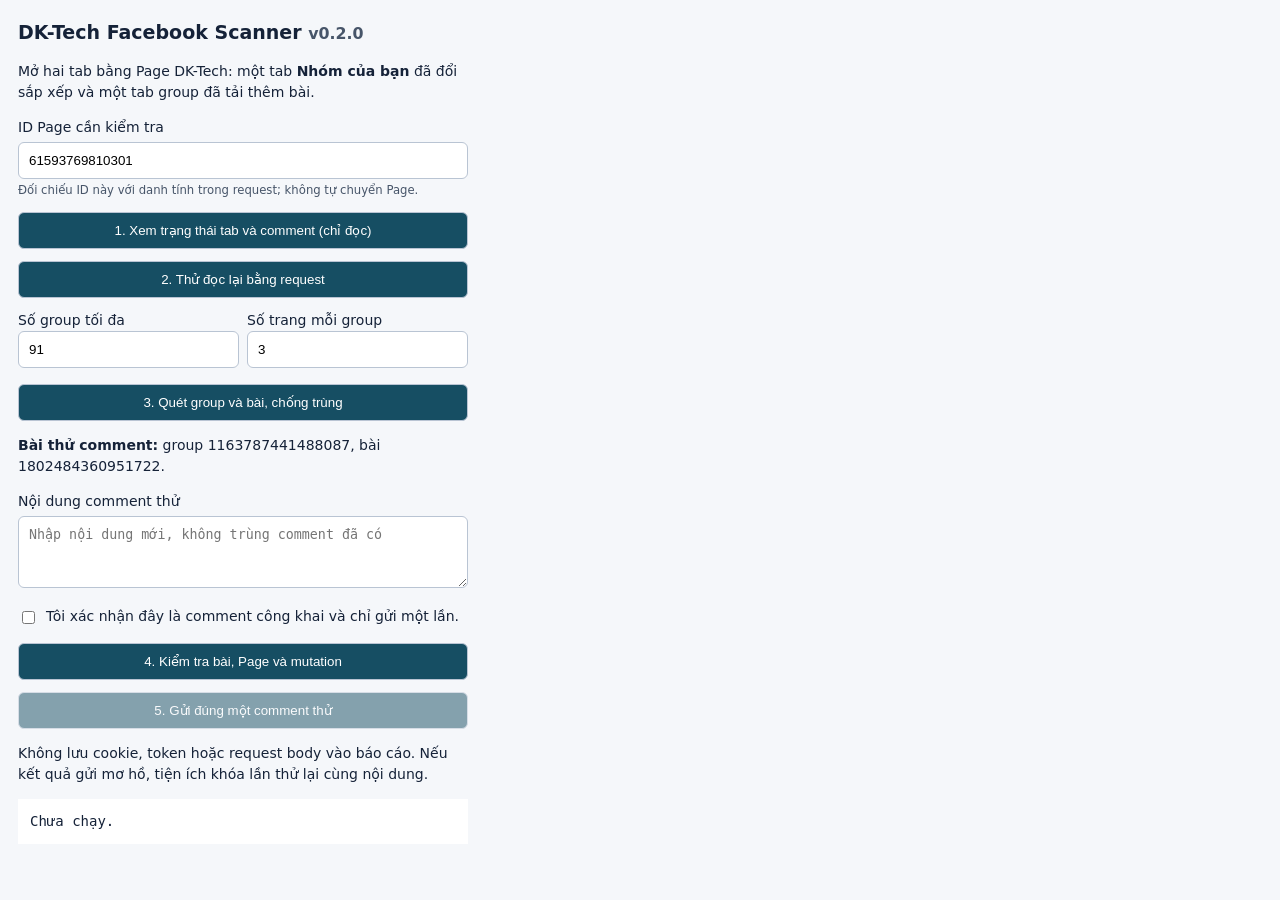
<file: diagnostics/facebook-request-probe/popup.html>
<!doctype html>
<html lang="vi">
<meta charset="utf-8">
<title>DK-Tech Request Test</title>
<style>
body{font:14px/1.5 system-ui;background:#f5f7fa;color:#152238;width:450px;margin:18px}h1{font-size:19px}label{display:block;margin:12px 0 4px}input,textarea,button{box-sizing:border-box;width:100%;padding:10px;border:1px solid #b9c4d3;border-radius:6px}textarea{min-height:72px;resize:vertical}button{background:#164e63;color:white;margin-top:12px;cursor:pointer}button:disabled{opacity:.5}.grid{display:grid;grid-template-columns:1fr 1fr;gap:8px}.confirm{display:flex;gap:8px;align-items:flex-start}.confirm input{width:auto;margin-top:5px}pre{white-space:pre-wrap;overflow-wrap:anywhere;background:white;padding:12px;max-height:420px;overflow:auto}small{color:#475569}
</style>
<h1>DK-Tech Facebook Scanner <small>v0.2.0</small></h1>
<p>Mở hai tab bằng Page DK-Tech: một tab <strong>Nhóm của bạn</strong> đã đổi sắp xếp và một tab group đã tải thêm bài.</p>
<label for="actor">ID Page cần kiểm tra</label><input id="actor" inputmode="numeric" placeholder="ID số của Page">
<small>Đối chiếu ID này với danh tính trong request; không tự chuyển Page.</small>
<button id="inspect">1. Xem trạng thái tab và comment (chỉ đọc)</button>
<button id="run">2. Thử đọc lại bằng request</button>
<div class="grid">
  <label>Số group tối đa<input id="maxGroups" type="number" min="1" max="200" value="91"></label>
  <label>Số trang mỗi group<input id="maxPages" type="number" min="1" max="20" value="3"></label>
</div>
<button id="scan">3. Quét group và bài, chống trùng</button>
<p><strong>Bài thử comment:</strong> group 1163787441488087, bài 1802484360951722.</p>
<label for="comment">Nội dung comment thử</label>
<textarea id="comment" maxlength="300" placeholder="Nhập nội dung mới, không trùng comment đã có"></textarea>
<label class="confirm"><input id="confirm" type="checkbox"><span>Tôi xác nhận đây là comment công khai và chỉ gửi một lần.</span></label>
<button id="prepare">4. Kiểm tra bài, Page và mutation</button>
<button id="send" disabled>5. Gửi đúng một comment thử</button>
<p>Không lưu cookie, token hoặc request body vào báo cáo. Nếu kết quả gửi mơ hồ, tiện ích khóa lần thử lại cùng nội dung.</p>
<pre id="result">Chưa chạy.</pre>
<script src="popup.js"></script>
</html>
</file>
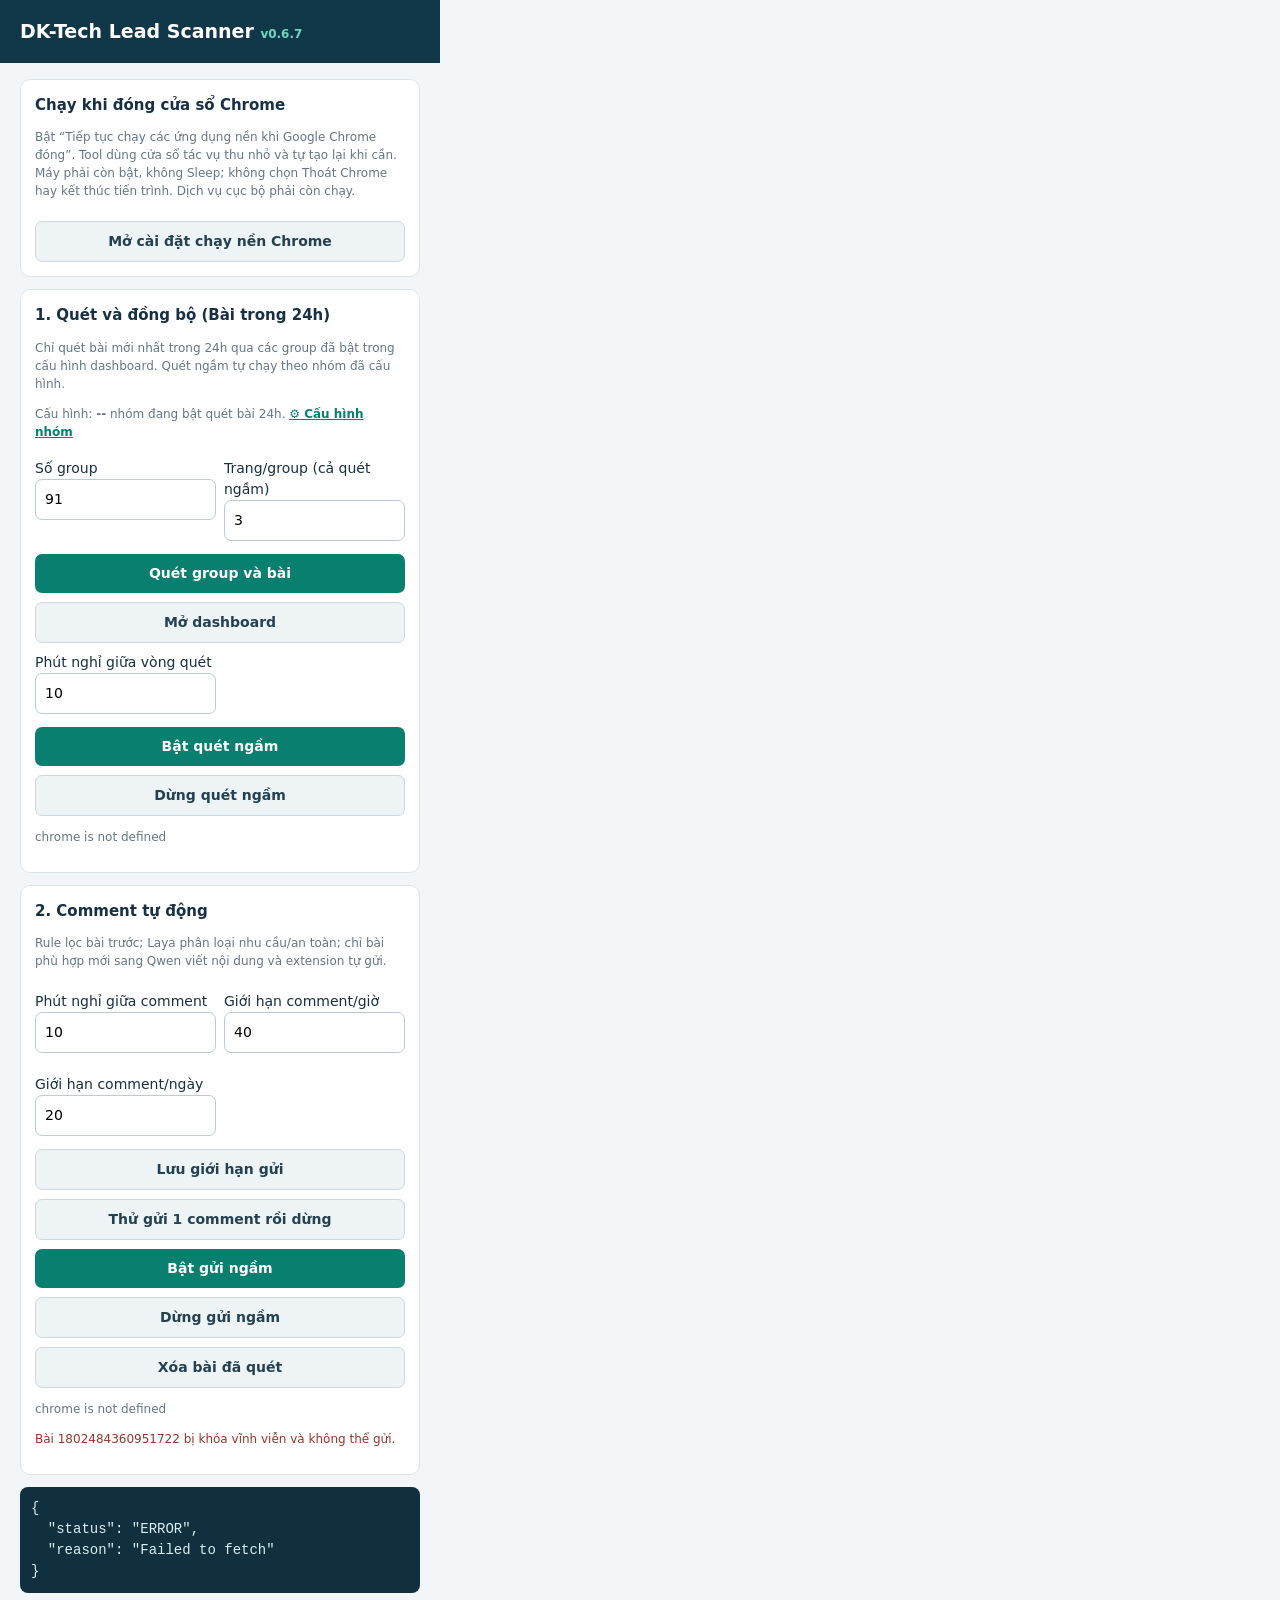
<file: extension/dk-tech-lead-scanner/popup.html>
<!doctype html>
<html lang="vi">
<meta charset="utf-8">
<title>DK-Tech Lead Scanner</title>
<style>
body{font:14px/1.5 system-ui;width:440px;margin:0;background:#f3f6f8;color:#173043}header{background:#103748;color:white;padding:17px 20px}h1{font-size:19px;margin:0}.version{color:#6ed7c2;font-size:12px}main{padding:16px 20px}section{background:white;border:1px solid #dce5ea;border-radius:10px;padding:14px;margin-bottom:12px}h2{font-size:15px;margin:0 0 8px}label{display:block;margin:9px 0 4px}input,textarea,button{box-sizing:border-box;width:100%;font:inherit;border:1px solid #bccbd4;border-radius:7px;padding:9px}textarea{min-height:85px;resize:vertical}button{background:#087f6f;color:white;border:0;font-weight:700;margin-top:9px;cursor:pointer}button.secondary{background:#eef3f5;color:#234151;border:1px solid #ccd8de}button:disabled{opacity:.45;cursor:not-allowed}.grid{display:grid;grid-template-columns:1fr 1fr;gap:8px}.confirm{display:flex;gap:8px;align-items:flex-start}.confirm input{width:auto;margin-top:5px}.muted{font-size:12px;color:#647686}.danger{font-size:12px;color:#9b342e}pre{white-space:pre-wrap;overflow-wrap:anywhere;background:#102f3f;color:#d9eef0;padding:11px;border-radius:8px;max-height:230px;overflow:auto;margin:10px 0 0}.hidden{display:none}a{color:#15647e}
</style>
<header><h1>DK-Tech Lead Scanner <span class="version">v0.6.7</span></h1></header>
<main>
  <section>
    <h2>Chạy khi đóng cửa sổ Chrome</h2>
    <p class="muted">Bật “Tiếp tục chạy các ứng dụng nền khi Google Chrome đóng”. Tool dùng cửa sổ tác vụ thu nhỏ và tự tạo lại khi cần. Máy phải còn bật, không Sleep; không chọn Thoát Chrome hay kết thúc tiến trình. Dịch vụ cục bộ phải còn chạy.</p>
    <button id="backgroundSettings" class="secondary">Mở cài đặt chạy nền Chrome</button>
  </section>
  <section>
    <h2>1. Quét và đồng bộ (Bài trong 24h)</h2>
    <p class="muted">Chỉ quét bài mới nhất trong 24h qua các group đã bật trong cấu hình dashboard. Quét ngầm tự chạy theo nhóm đã cấu hình.</p>
    <p id="groupConfigSummary" class="muted" style="margin:4px 0 8px">Cấu hình: <strong id="popupGroupCount">--</strong> nhóm đang bật quét bài 24h. <a id="openGroupConfig" href="#" style="color:#087f6f;font-weight:700">⚙️ Cấu hình nhóm</a></p>
    <div class="grid">
      <label>Số group<input id="maxGroups" type="number" min="1" max="200" value="91"></label>
      <label>Trang/group (cả quét ngầm)<input id="maxPages" type="number" min="1" max="20" value="3"></label>
    </div>
    <button id="scan">Quét group và bài</button>
    <button id="dashboard" class="secondary">Mở dashboard</button>
    <div class="grid">
      <label>Phút nghỉ giữa vòng quét<input id="scanInterval" type="number" min="10" max="180" value="10"></label>
    </div>
    <button id="scanStart">Bật quét ngầm</button>
    <button id="scanStop" class="secondary">Dừng quét ngầm</button>
    <p id="scanStatus" class="muted">Đang đọc trạng thái quét ngầm…</p>
  </section>
  <section>
    <h2>2. Comment tự động</h2>
    <p class="muted">Rule lọc bài trước; Laya phân loại nhu cầu/an toàn; chỉ bài phù hợp mới sang Qwen viết nội dung và extension tự gửi.</p>
    <div class="grid">
      <label>Phút nghỉ giữa comment<input id="autoDelay" type="number" min="2" max="60" value="10"></label>
      <label>Giới hạn comment/giờ<input id="autoHourlyLimit" type="number" min="1" max="40" value="40"></label>
      <label>Giới hạn comment/ngày<input id="autoDailyLimit" type="number" min="1" max="200" value="20"></label>
    </div>
    <button id="autoSaveLimits" class="secondary">Lưu giới hạn gửi</button>
    <button id="autoTest" class="secondary">Thử gửi 1 comment rồi dừng</button>
    <button id="autoStart">Bật gửi ngầm</button>
    <button id="autoStop" class="secondary">Dừng gửi ngầm</button>
    <button id="autoClearPending" class="secondary">Xóa bài đã quét</button>
    <p id="autoStatus" class="muted">Đang đọc trạng thái…</p>
    <p class="danger">Bài 1802484360951722 bị khóa vĩnh viễn và không thể gửi.</p>
  </section>
  <pre id="result">Tool cục bộ chưa được kiểm tra.</pre>
</main>
<script src="popup.js"></script>
</html>
</file>
